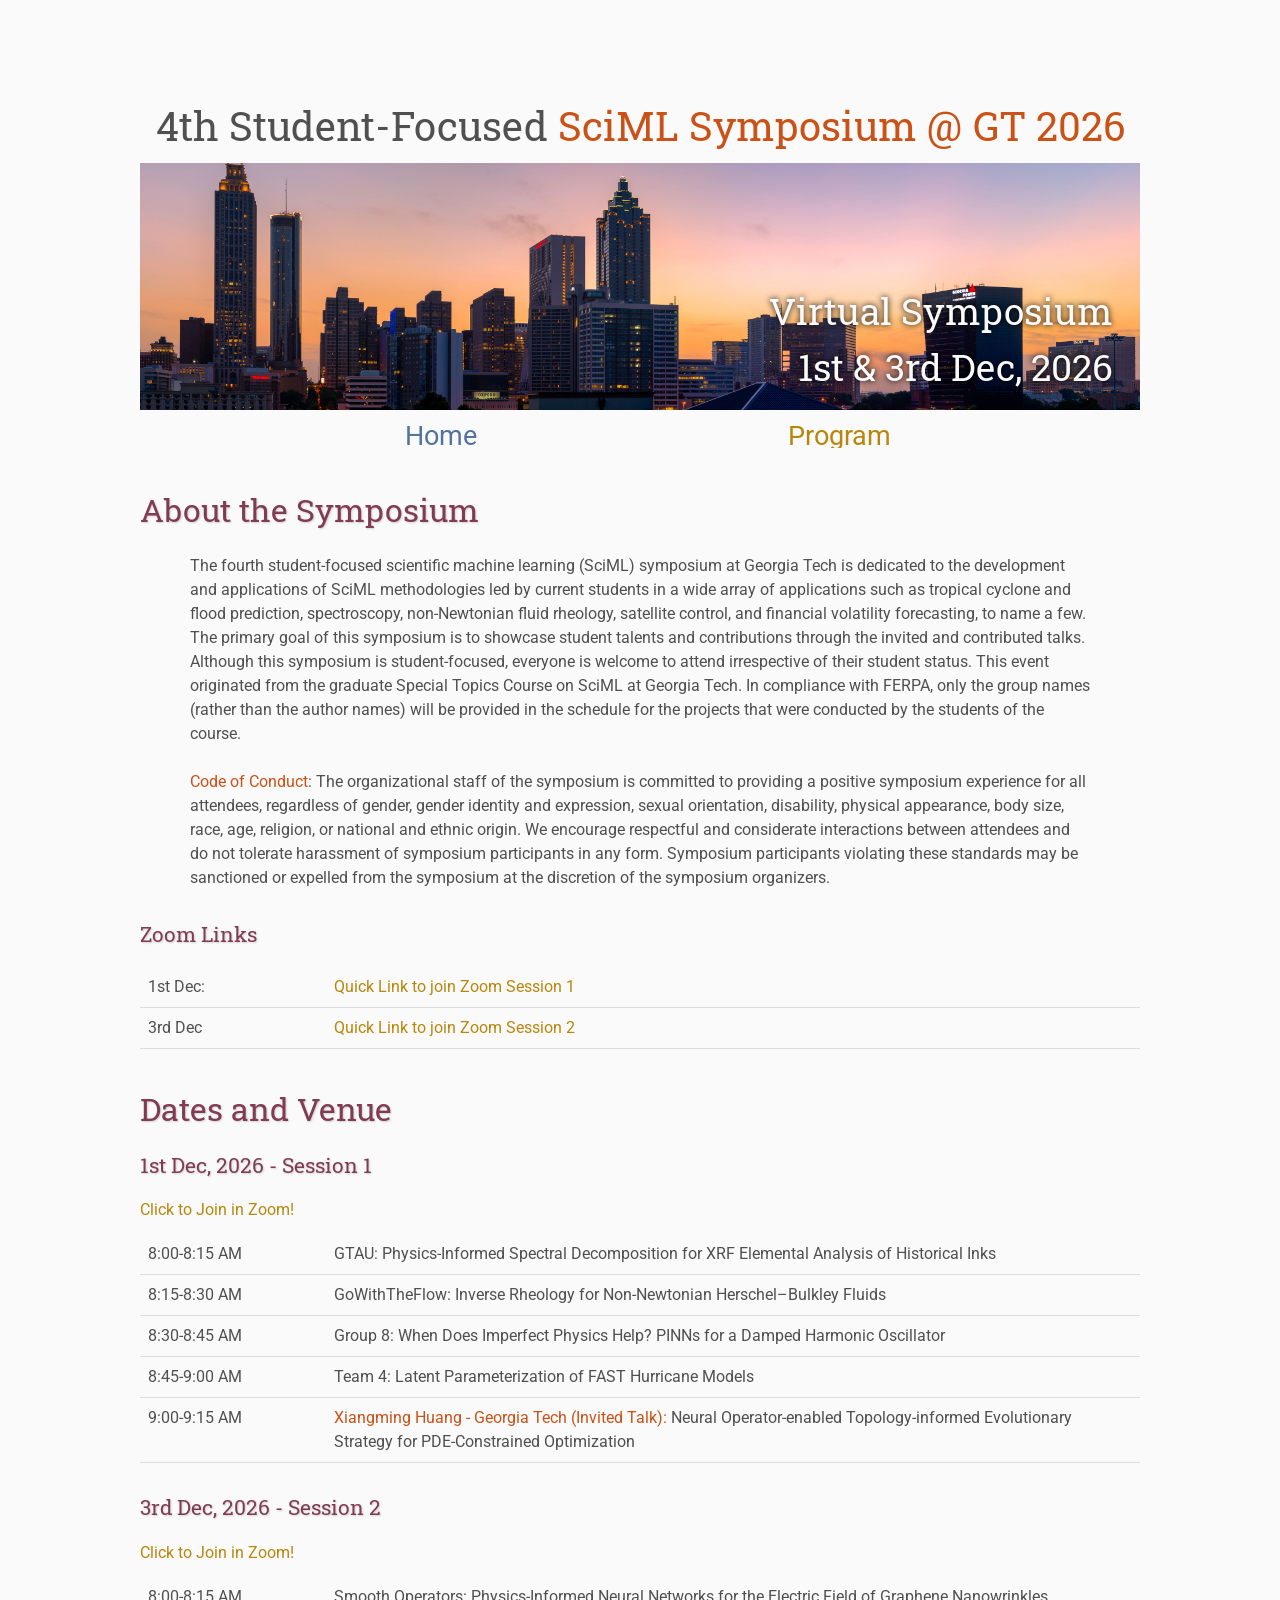
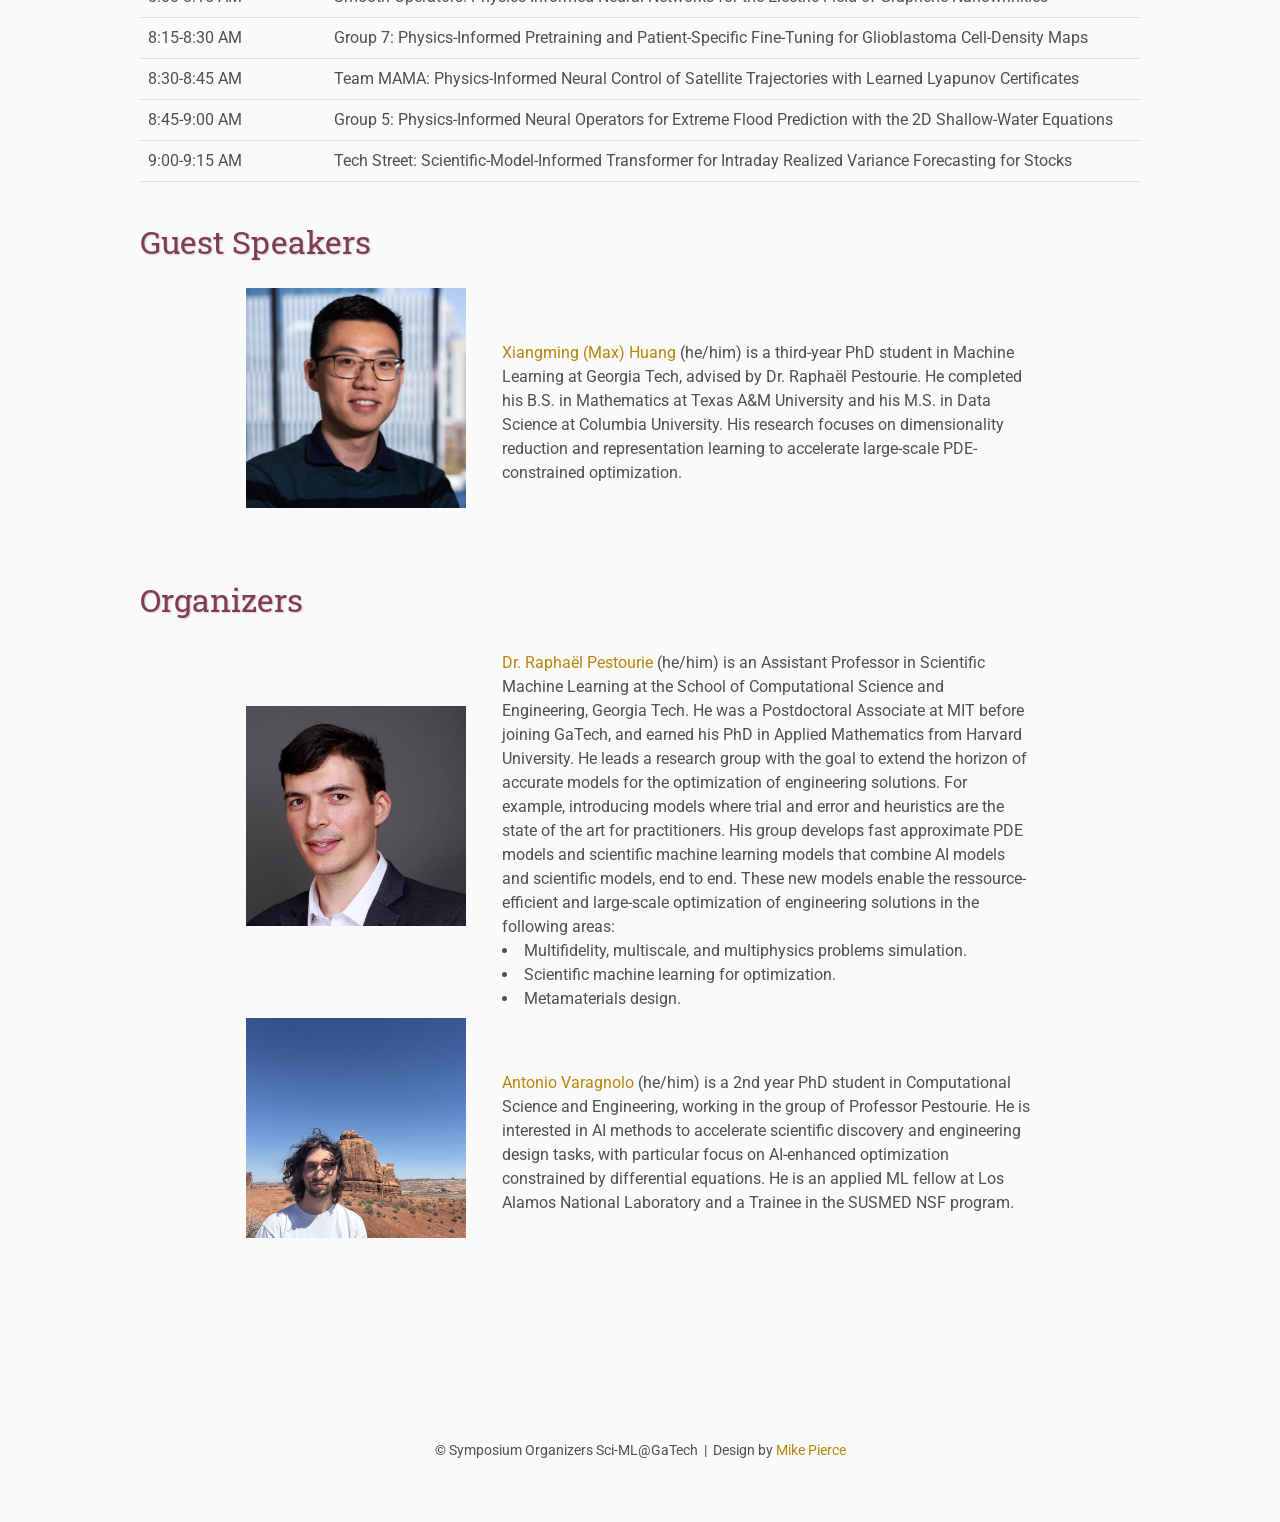
<file: index.html>
<!DOCTYPE html>
<html lang='en'>

<head>
    <meta charset="UTF-8">
    <base href=".">
    <link rel="shortcut icon" type="image/png" href="assets/favicon-32x32.png"/>
    <link rel="stylesheet" type="text/css" media="all" href="assets/main.css"/>
    <meta name="description" content="Fourth student-focused Scientific Machine Learning (SciML) symposium at Georgia Tech, December 2026">
    <meta name="resource-type" content="document">
    <meta name="distribution" content="global">
    <meta name="KeyWords" content="SciML, Symposium, Georgia Tech">
    <title>SciML Symposium @ GT 2026</title>
</head>


<body>

    <div class="banner">
        <img src="assets/atl-banner.jpeg" alt="Symposium Banner", height="350", width="1000">
        <div class="top-left">
            <span style="font-size: 40px;">4th Student-Focused <span style="color:rgb(202, 82, 22);">SciML Symposium @ GT 2026</span></span>
        </div>
        <div class="bottom-right">
            Virtual Symposium <br>1st &amp; 3rd Dec, 2026
        </div>
    </div>

    <table class="navigation">
        <tr>
            <td class="navigation">
                <a class="current" title="Symposium Home Page" href=".">Home</a>
            </td>
            <td class="navigation">
                <a title="Symposium Program" href="program">Program</a>
            </td>
        </tr>
    </table>

    <h2>About the Symposium</h2>
    <p>
        The fourth student-focused scientific machine learning (SciML) symposium at Georgia Tech is dedicated to the development and applications of SciML methodologies led by current students in a wide array of applications such as tropical cyclone and flood prediction, spectroscopy, non-Newtonian fluid rheology, satellite control, and financial volatility forecasting, to name a few. The primary goal of this symposium is to showcase student talents and contributions through the invited and contributed talks. Although this symposium is student-focused, everyone is welcome to attend irrespective of their student status. This event originated from the graduate Special Topics Course on SciML at Georgia Tech. In compliance with FERPA, only the group names (rather than the author names) will be provided in the schedule for the projects that were conducted by the students of the course.
    </p>
    <p>
        <span style="color:rgb(202, 82, 22);">Code of Conduct</span>:

        The organizational staff of the symposium is committed to providing a positive symposium experience for all attendees, regardless of gender, gender identity and expression, sexual orientation, disability, physical appearance, body size, race, age, religion, or national and ethnic origin. We encourage respectful and considerate interactions between attendees and do not tolerate harassment of symposium participants in any form. Symposium participants violating these standards may be sanctioned or expelled from the symposium at the discretion of the symposium organizers.
    </p>

    <h4>Zoom Links</h4>

        <table class="news-table">
          <tbody>
            <tr>
              <td>1st Dec: </td>
              <td><a href="https://gatech.zoom.us/j/92020431706">Quick Link to join Zoom Session 1</a></td>
            </tr>
            <tr>
              <td>3rd Dec</td>
              <td><a href="https://gatech.zoom.us/j/93390347739">Quick Link to join Zoom Session 2</a></td>
            </tr>
        </tbody>
    </table>

    <h2>Dates and Venue</h2>

    <h4>1st Dec, 2026 - Session 1</h4>
    <a href="https://gatech.zoom.us/j/92020431706">Click to Join in Zoom!</a>
        
        <table class="news-table">
          <tbody>
            <tr>
              <td>8:00-8:15 AM</td>
              <td>GTAU: Physics-Informed Spectral Decomposition for XRF Elemental Analysis of Historical Inks</td>
            </tr>
            <tr>
              <td>8:15-8:30 AM</td>
              <td>GoWithTheFlow: Inverse Rheology for Non-Newtonian Herschel–Bulkley Fluids</td>
            </tr>
            <tr>
              <td>8:30-8:45 AM</td>
              <td>Group 8: When Does Imperfect Physics Help? PINNs for a Damped Harmonic Oscillator</td>
            </tr>
            <tr>
              <td>8:45-9:00 AM</td>
              <td>Team 4: Latent Parameterization of FAST Hurricane Models</td>
            </tr>
            <tr>
              <td>9:00-9:15 AM</td>
              <td><span style="color:rgb(202, 82, 22);">Xiangming Huang - Georgia Tech (Invited Talk):</span> Neural Operator-enabled Topology-informed Evolutionary Strategy for PDE-Constrained Optimization</td>
            </tr>
        </tbody>
    </table>

    <h4>3rd Dec, 2026 - Session 2</h4>
    <a href="https://gatech.zoom.us/j/93390347739">Click to Join in Zoom!</a>
        
        <table class="news-table">
          <tbody>
            <tr>
              <td>8:00-8:15 AM</td>
              <td>Smooth Operators: Physics-Informed Neural Networks for the Electric Field of Graphene Nanowrinkles</td>
            </tr>
            <tr>
              <td>8:15-8:30 AM</td>
              <td>Group 7: Physics-Informed Pretraining and Patient-Specific Fine-Tuning for Glioblastoma Cell-Density Maps</td>
            </tr>
            <tr>
              <td>8:30-8:45 AM</td>
              <td>Team MAMA: Physics-Informed Neural Control of Satellite Trajectories with Learned Lyapunov Certificates</td>
            </tr>
            <tr>
              <td>8:45-9:00 AM</td>
              <td>Group 5: Physics-Informed Neural Operators for Extreme Flood Prediction with the 2D Shallow-Water Equations</td>
            </tr>
            <tr>
              <td>9:00-9:15 AM</td>
              <td>Tech Street: Scientific-Model-Informed Transformer for Intraday Realized Variance Forecasting for Stocks</td>
            </tr>
        </tbody>
    </table>

    <h2>Guest Speakers</h2>
    <table class="sponsors">
        <tr>
            <td class="sponsor" style="padding-right: 10px;">
                <img src="assets/picture_guest_web.jpg" alt="Xiangming (Max) Huang">
            </td>
            <td>
                <span style="color:rgb(202, 82, 22);"><a href="https://www.linkedin.com/in/xmhuang2550/">Xiangming (Max) Huang</a></span> (he/him) is a third-year PhD student in Machine Learning at Georgia Tech, advised by Dr. Raphaël Pestourie. He completed his B.S. in Mathematics at Texas A&amp;M University and his M.S. in Data Science at Columbia University. His research focuses on dimensionality reduction and representation learning to accelerate large-scale PDE-constrained optimization.
            </td>
        </tr>
    </table>

    <h2>Organizers</h2>
    <table class="sponsors">
        <tr>
            <td class="sponsor">
                <img src="assets/raphael_profile.jpeg" alt="Raphaël Pestourie">
            </td>
            <td>
                <span style="color:rgb(202, 82, 22);"><a href="https://www.raphaelpestourie.com">Dr. Raphaël Pestourie</a></span> (he/him) is an Assistant Professor in Scientific Machine Learning at the School of Computational Science and Engineering, Georgia Tech. He was a Postdoctoral Associate at MIT before joining GaTech, and earned his PhD in Applied Mathematics from Harvard University.
                He leads a research group with the goal to extend the horizon of accurate models for the optimization of engineering solutions.  For example, introducing models where trial and error and heuristics are the state of the art for practitioners. His group develops fast approximate PDE models and scientific machine learning models that combine AI models and scientific models, end to end. These new models enable the ressource-efficient and large-scale optimization of engineering solutions in the following areas:

                <li>Multifidelity, multiscale, and multiphysics problems simulation.</li>
                <li>Scientific machine learning for optimization.</li>
                <li>Metamaterials design.</li>
            </td>
        </tr>
        <tr>
            <td class="sponsor">
                <img src="assets/antonio_profile.jpg" alt="Antonio Varagnolo">
            </td>
            <td>
                <span style="color:rgb(202, 82, 22);"><a href="https://tonioeltopoquegira.github.io">Antonio Varagnolo</a></span> (he/him) is a 2nd year PhD student in Computational Science and Engineering, working in the group of Professor Pestourie. He is interested in AI methods to accelerate scientific discovery and engineering design tasks, with particular focus on AI-enhanced optimization constrained by differential equations. He is an applied ML fellow at Los Alamos National Laboratory and a Trainee in the SUSMED NSF program.
            </td>
        </tr>
    </table>

    <footer>
        &copy; Symposium Organizers Sci-ML@GaTech
        &nbsp;|&nbsp; Design by <a href="https://github.com/mikepierce">Mike Pierce</a>
    </footer>

</body>
</html>
</file>
<file: assets/main.css>
/* main.css */

/* These are the colors and fonts used throughout the webpage.
 * I've listed them here so that a user may easily
 * do a search-and-replace for these to change the site theme.
 *   'Roboto',sans-serif; Font for the title text
 *   'Roboto-Slab',serif; Font for the body text 
 *   #fafafa; Background color of the site
 *   #505050; Foreground (text) color of the site
 *   #52739e; Navy, "Template" in the logo, current page in navigation, special titles in the Program
 *   #b2132e; Reddish, "Conference" in the logo, hover color for links
 *   #813c54; Heading color, titles in the Program
 *   #b8860b; Dark Goldenrod, color for links
 */

@import url('https://fonts.googleapis.com/css?family=Roboto%7CRoboto+Slab');

*{
    border:0;
    font:inherit;
    font-size:1em;
    margin:0;
    padding:0;
    vertical-align:baseline;
}

body{
    background-color: #fafafa;
    background-size: cover;
    background-attachment: fixed;
    color: #505050; 
    text-align:left;
    font-family:'Roboto',sans-serif;
    font-size:1em;
    line-height:1.5em;
    margin: 60px auto;
    width: 1000px;
}

a{color: #b8860b; text-decoration:none;}
a.current{color: #52739e;}
a.current:hover{color: #e82945;}
a:hover{color: #b2132e;}
a:active{color: #e82945;}
h1,h2,h3,h4{clear:left; color: #813c54; margin:1.5em 0em 1em 0em; font-family:'Roboto Slab',serif; text-shadow: 1px 1px 2px #d0d0d0;}
h1{font-size:2.67em;}
h2{font-size:2.00em;}
h3{font-size:1.67em;}
h4{font-size:1.33em;}
p{list-style:none; margin:24px auto 24px auto; padding:0px; width:900px; text-align:left;}
li a, p a {text-decoration:underline; text-decoration-color:#b8860b;}
ul{list-style:none; margin:24px auto 24px auto; padding:0px; width:800px; text-align:left;}
ul li{list-style:none; margin:0px auto 0px auto; padding:0px; text-align:left;}
i,em{font-style:italic;}
b,strong{font-weight:bold;}
sup{
    vertical-align: super;
    font-size: 0.8em;
    line-height: 0;
}
sub{
    vertical-align: sub;
    font-size: 0.8em;
    line-height: 0;
}
table{
    width: 1000px;
    margin: 12px auto 24px auto;
    float: center;
    /* UNCOMMENT THIS FOR DEBUGGING THE ALIGNMENT */
    /*border: 1px solid black;*/
}
th,td{
    text-align: center;
    padding:5px 5px 5px 5px;
    overflow: hidden;
    text-overflow: ellipsis;
    /* UNCOMMENT THIS FOR DEBUGGING THE ALIGNMENT */
    /*border: 1px solid black;*/
}

/* Website Banner: fixed 1000x350 frame, image cropped rather than stretched */
.banner img{display:block; width:1000px; height:350px; object-fit:cover;}
.banner {position: relative; font-family:'Roboto Slab',serif;}
.top-left {font-size:5.33em; color: #505050; background: #fafafa; text-align: center; width: 1000px; height: 67px; position: absolute; padding: 36px 0 0 0; top: 0px;}
.bottom-right {font-size:2.33em; color: #fafafa; line-height: 1.5em; width: auto; height: 100px; padding: 0px 27px 27px 0px; text-align: right; position: absolute; bottom: 0px; right: 0px; text-shadow: 0px 0px 6px #000000;}
/* 
.banner {position: relative; font-family:'Roboto Slab',serif;}
.top-left {color: #fafafa; line-height: 1.5em; text-align: left; width: auto; height: 100px; position: absolute; padding: 0px 0px 27px 36px; top: 27px;}
.top-left br {content: ""; margin: 1.5em; display: block;font-size: 100%;}
.bottom-right {font-size:2.167em; color: #fafafa; line-height: 1.5em; width: auto; height: 100px; padding: 0px 27px 0px 0px; text-align: right; position: absolute; bottom: 0px; right: 0px; text-shadow: 0px 0px 12px #000000;} */

.news-table {
    width: 100%;
    border-collapse: collapse;
}

.news-table th, .news-table td {
    padding: 8px;
    text-align: left;
    border-bottom: 1px solid #ddd; /* Light horizontal line for each row */
}

.news-table td:first-child {white-space: nowrap; width: 170px;}

.news-table th {
    background-color: #f2f2f2;
}

.news-table tr:hover {
    background-color: #f5f5f5;
}

/* Conference Title Logo */
.title1{color: #b2132e; text-shadow: 1px 1px 3px #c0c0c0; } 
.title2{color: #52739e; text-shadow: 1px 1px 3px #c0c0c0; }
.year{color: #505050; font-size:0.27em; font-weight: lighter;}

/* Navigation Links (Home, Registration, etc) */
table.navigation{width:800px;}
td.navigation{font-size:1.67em; white-space:nowrap; width:20%; text-align:center; vertical-align:middle; padding:0px 0px 0px 0px;}

/* Sponsor / speaker / organizer photos: fixed square frame, cropped (never stretched) */
table.sponsors{width:800px;}
td.sponsor{white-space:nowrap; width:30%; text-align:center; vertical-align:middle; padding:0px 10px 30px 0px;}
table.sponsors td:last-child{text-align:left; vertical-align:middle; width:70%; padding-left:20px;}
td.sponsor img{display:block; width:220px; height:220px; max-width:100%; object-fit:cover; object-position:center 20%; margin:0 auto;}

/* The Table on the Program Page */
td.room{padding: 4px 12px 4px 4px; width: 90%; vertical-align:bottom; font-size:1.67em; color: #52739e; height:32px;}
td.date{white-space:nowrap; width:130px; text-align:right; vertical-align:top; padding:4px 16px 0px 0px;}
td.title{padding: 4px 12px 4px 4px; width: 90%; vertical-align:top; font-size:1.5em; color: #813c54; height:32px; font-family:'Roboto Slab',serif; text-shadow: 1px 1px 2px #d0d0d0; }
td.title-special{padding: 4px 12px 4px 4px; width: 90%; vertical-align:top; font-size:1.67em; color: #52739e; height:32px; font-family:'Roboto Slab',serif; text-shadow: 1px 1px 2px #d0d0d0;}
td.speaker{padding: 4px 12px 4px 4px; font-style: italic; font-size:1em; max-height:999999px}
td.abstract{padding: 4px 12px 12px 4px; font-size:1em; max-height:999999px}
td.abstract img{display: block; margin: 4px auto 8px auto}
table.plenary{padding-top: 8px; background: #ffffff;}

/* Registration and Directions iframes and Images */
iframe.registration{display:block; margin:1em auto 2em auto; width:700px; height:1400px; border:none;}
iframe.directions{display:block; margin:1em auto 2em auto; width:800px; height:400px; border:none;}
img.center{display:block; width:67%; margin:1em auto 2em auto;}

/* Flyer Images */
table.flyers{width:800px;}
td.flyer{white-space:nowrap; width:50%; text-align:center; vertical-align:middle; padding:0px 0px 0px 0px;}

footer{font-size:0.875em; margin-top:12em; text-align:center;}

/* My hacky way of making the site mobile-friendly */
@media only screen and (max-width: 1100px) {
    h2{font-size:3.00em;}
    p{font-size:1.5em; line-height:1.5em;}
    th,td,tr{font-size:1.5em; line-height:1.5em;}
    td.date{font-size:1em; padding-top:0.5em;}
    td.navigation{font-size:1.5em; padding:0px 20px 0px 20px;}
    table.footer{font-size:0.33em;}
}
</file>
